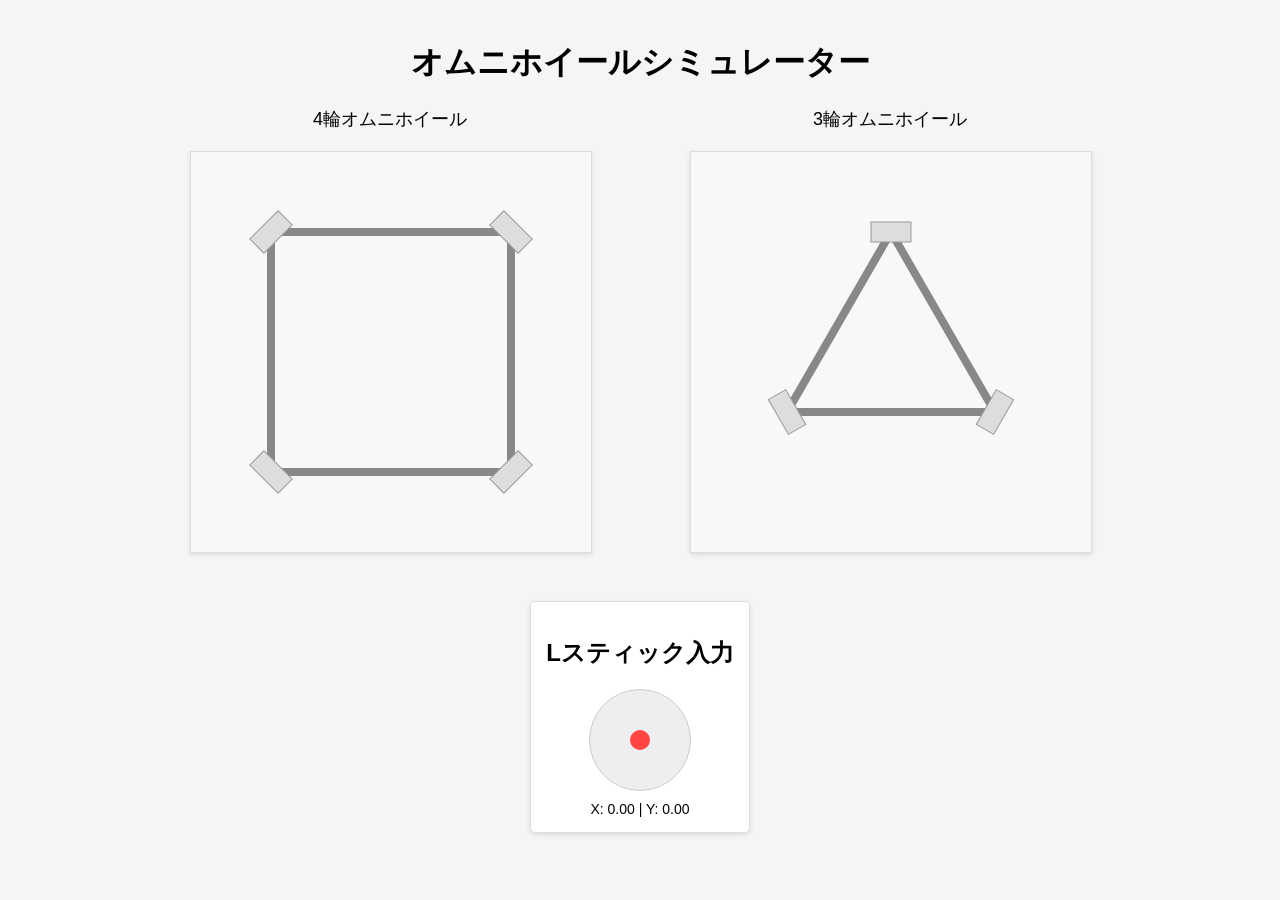
<file: index.html>
<!DOCTYPE html>
<html lang="ja">
<head>
    <meta charset="UTF-8">
    <meta name="viewport" content="width=device-width, initial-scale=1.0">
    <title>オムニホイールシミュレーター</title>
    <link rel="stylesheet" href="css/styles.css">
</head>
<body>
    <h1>オムニホイールシミュレーター</h1>
    
    <div class="container">
        <div class="wheel-section">
            <div class="wheel-title">4輪オムニホイール</div>
            <div class="wheel-container">
                <canvas id="fourWheelCanvas" width="400" height="400"></canvas>
            </div>
        </div>
        
        <div class="wheel-section">
            <div class="wheel-title">3輪オムニホイール</div>
            <div class="wheel-container">
                <canvas id="threeWheelCanvas" width="400" height="400"></canvas>
            </div>
        </div>
    </div>
    
    <div class="controller-info">
        <h2>Lスティック入力</h2>
        <div class="stick-display">
            <div id="stickDot" class="stick-dot"></div>
        </div>
        <div class="stick-values">
            X: <span id="xValue">0.00</span> | Y: <span id="yValue">0.00</span>
        </div>
    </div>
    <script src="js/script.js"></script>
</body>
</html>
</file>
<file: css/styles.css>
body {
    font-family: Arial, sans-serif;
    background-color: #f5f5f5;
    margin: 0;
    padding: 20px;
    display: flex;
    flex-direction: column;
    align-items: center;
}

.container {
    display: flex;
    justify-content: space-around;
    width: 100%;
    max-width: 1000px;
}

.wheel-container {
    position: relative;
    width: 400px;
    height: 400px;
    margin: 20px;
}

.wheel-title {
    text-align: center;
    font-size: 18px;
    margin-bottom: 10px;
}

canvas {
    background-color: white;
    border: 1px solid #ddd;
    box-shadow: 0 2px 5px rgba(0,0,0,0.1);
}

.controller-info {
    margin-top: 30px;
    padding: 15px;
    background-color: white;
    border: 1px solid #ddd;
    border-radius: 5px;
    box-shadow: 0 2px 5px rgba(0,0,0,0.1);
    text-align: center;
}

.stick-display {
    width: 100px;
    height: 100px;
    border-radius: 50%;
    background-color: #eee;
    margin: 10px auto;
    position: relative;
    border: 1px solid #ccc;
}

.stick-dot {
    width: 20px;
    height: 20px;
    background-color: #ff4444;
    border-radius: 50%;
    position: absolute;
    top: 50%;
    left: 50%;
    transform: translate(-50%, -50%);
    transition: all 0.1s ease;
}

.stick-values {
    margin-top: 10px;
    font-size: 14px;
}
</file>
